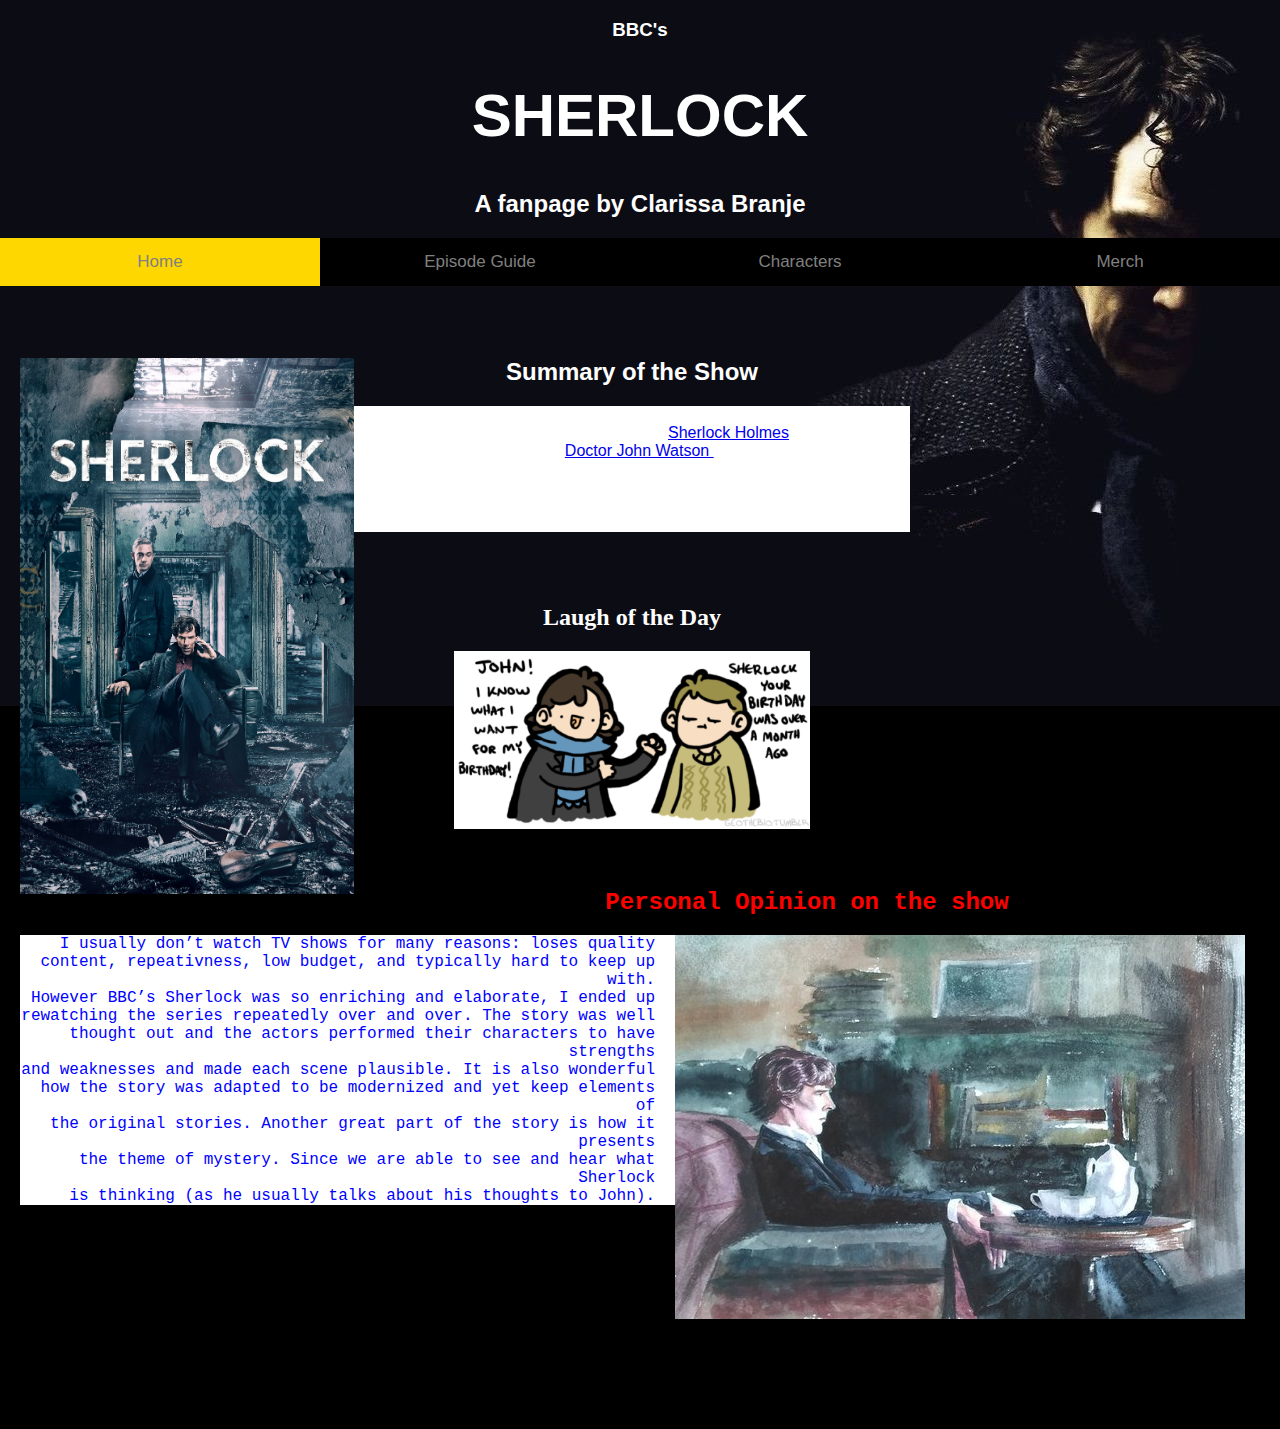
<file: index.html>
<!DOCTYPE html>
<html>
<head>
<meta name="viewport" content="width=device-width, initial-scale=1">
<link rel="stylesheet" type="text/css" href="Main.css">
<link href='http://fonts.googleapis.com/css?family=Oswald' rel='stylesheet' type='text/css'>
<link rel="icon" href="Icon1.jpg">     
<title>HOLME PAGE</title>
<meta name="viewport" content="width=device-width, initial-scale=1">
<style>
.mySlides {display:none;}
</style>
<style>
  {box-sizing: border-box}

body, html {
  height: 100%;
  margin: 0;
  font-family: Arial;
}

.tablink {
  background-color: #000;
  color: Grey;
  float: left;
  border: none;
  outline: none;
  cursor: pointer;
  padding: 14px 16px;
  font-size: 17px;
  width: 25%;
}

.tablink:hover {
  background-color: #555;
}

.tabcontent {
  color: white;
  display: none;
  padding: 100px 20px;
  height: 100%;
}

.define {
display: block;
position: absolute;
 margin-left: 150px;
border: none;
left: 300;
}

.button {
  background-color: #4A235A;
  color: white;
  padding: 17px 30px;
  top: 300px;
  display: inline-block;
  font-size: 20px;
  border: none;
}


</style>
</head>

<script>
var slideIndex = 2;
showDivs(slideIndex);

function plusDivs(n) {
  showDivs(slideIndex += n);
}

function showDivs(n) {
  var i;
  var x = document.getElementsByClassName("mySlides");
  if (n > x.length) {slideIndex = 1}
  if (n < 1) {slideIndex = x.length}
  for (i = 0; i < x.length; i++) {
    x[i].style.display = "none";  
  }
  x[slideIndex-1].style.display = "block";  
}

</script>


<body>

<div id="identification">
  <h3>BBC's </h3>
  <div id="Fancy">
  <h1>SHERLOCK</h1>
</div>
  <h2>A fanpage by Clarissa Branje</h2>
<button class="tablink" onclick="openPage('Home', this, 'gold')" id="defaultOpen">Home</button>
<button class="tablink" onclick="openPage('EpisodeGuide', this, 'gold')">Episode Guide</button>
<button class="tablink" onclick="openPage('Characters', this, 'gold')">Characters</button>
<button class="tablink" onclick="openPage('About', this, 'gold')">Merch</button>
 <div id="Home" class="tabcontent">
  <div style="margin-right: 350px;">
 <img src="Image1.jpg" align="left" alt="First Image" style="width:334px;height:536px;">
 <h2>Summary of the Show</h2>
  <p>
  From Sir Arthur Conan Doyle's stories  <br>
  a modernized 21st century <a href="Sherlock.html">Sherlock Holmes</a> <br>
  and his roomate <a href="John.html">Doctor John Watson </a>are off to solve  <br>
  mysterious cases and crimes in London.<br>
  The British crime drama is directed by Mark Gatiss <br>
  and Steven Moffat and stars Benedict Cumberbatch <br>
  and Martin Freeman
  </p>
<br>
<br>
  <h2 style="font-family:verdana;">Laugh of the Day</h2>
    <img src="Image2.jpg" align="centre" bSorder="none" align="centre" alt="Happy Picture" legth="40%" width="40%">
</div>
<br>
<br>
  <h2 style="font-family:courier;"> <font color="red">Personal Opinion on the show </font></h2>
   
  <div style="margin-right: 15px">
      <p style="font-family:courier;" align="right "><img src="Image3.jpg" align="right" alt="Study" style="float:right; width: 30% height:30%; margin-left:20px;"> <font color="blue">
   I usually don’t watch TV shows for many reasons: loses quality <br>
   content, repeativness, low budget, and typically hard to keep up with. <br>
   However BBC’s Sherlock was so enriching and elaborate, I ended up <br>
   rewatching the series repeatedly over and over.  The story was well <br>
   thought out and the actors performed their characters to have strengths<br>
   and weaknesses and made each scene plausible. It is also wonderful <br>
   how the story was adapted to be modernized and yet keep elements of <br>
   the original stories. Another great part of the story is how it presents<br>
   the theme of mystery. Since we are able to see  and hear what Sherlock <br>
   is thinking (as he usually talks about his thoughts to John).</font> </p>
  </div>
<br>
<br>
<br>
<br>
<br>
<br>
</div>
</div>

<div id="EpisodeGuide" class="tabcontent" align="left">
  <br>
  <br>
  <img src="Gif1.gif" alt="Jeans" align="center" width="50%" height="50%">
<br>
<br>

  <h3>Season 1, 2010</h3>
  <img src="Image4.jpg" class="picture" border="none" align= "right" alt="Season 1" width="30%" legth="30%">
  <ol>
  <li>A Study in Pink </li>
  <p>The first episode of the show is based on the first novel of Shelock Holmes: <i>A Study in Scarlet</i>. 
  <br>The episode first case begins with a women dress in all pink found dead with the word "Rache"
  <br> scratched on the floor beside her.</p> 
  <li>The Blind Banker</li>
  <p>Case takes place for a break in of a bank in London</p> 
  <li>The Great Game</li>
  <p>Villian James Moriarty, the mastermind orchestrating all the mysterious crimes, reveals himself. </p> 
  </ol>
  <iframe width="560" height="315" src="https://www.youtube.com/embed/xK7S9mrFWL4" frameborder="0" allow="accelerometer; autoplay; encrypted-media; gyroscope; picture-in-picture" allowfullscreen></iframe>

  <br>
  <br>
 
 <h3>Season 2</h3> 
 <img src="Image5.jpg" class="picture" border="none" align= "right" alt="Season 2" width="30%" legth="30%">
 <ol>
 <li>A Scandal in Belgravia</li>
 <p>Similar to <i>A Study in Pink</i>, the episode is based on the novel: <i>A Scandal in Bohemia</i>.
 <br> In addition, the cold dominatrix, Irene Adler is added into the mix of charachters.</p> 
 <li>The Hounds of Baskerville</li>
 <p>Based on Conan Doyle's <i> The Hound of the Baskervilles</i>, Watson and Holmes are off to
 <br> investigate the sightings of a glowing blue bunny, and a gigantic hound.</p>
 <li>The Reichenbac Fall</li>
 <p>Moriarty conducts a plan to end Sherlock's life, however, the plan twists to the fall 
 <br>of both sides to a fatal end.</p>
 </ol>
 <iframe width="560" height="315" src="https://www.youtube.com/embed/bF71IxmOdeE" frameborder="0" allow="accelerometer; autoplay; encrypted-media; gyroscope; picture-in-picture" allowfullscreen></iframe>
 <br>
 <br>

 <h3>Season 3</h3>
 <img src="Image6.jpg" class="picture" border="none" align= "right" alt="Season 3" width="30%" legth="30%">
 <ol>
 <li>The Empty Hearse</li>
 <p>The return of Sherlock shakes up John, however, there is an underground terrorist attack 
 <br>about to unfold. This returning episode was highly anticipated as it is the highest rated
 <br> veiwing drama episode shown on UK TV.</p>
 <li>The Sign of Three</li>
 <p>John and Mary Morstan are planning to get married, John wants Sherlock to be his best man,
 <br> but Sherlock has another problem on hand.</p>
 <li>His Last Vow</li>
 <p>Sherlock goes head to head against a new mastermind Charles Augustus Miverton. Based on 
 <br>another original work, the episode endangers the safty of John's wife Mary.</p>
 </ol>
 <iframe width="560" height="315" src="https://www.youtube.com/embed/9UcR9iKArd0" frameborder="0" allow="accelerometer; autoplay; encrypted-media; gyroscope; picture-in-picture" allowfullscreen></iframe>
 <br>
 <h3>Season 4</h3>
 <img src="Image7.jpg" class="picture" border="none" align= "right" alt="Season 4" width="30%" legth="30%">
 <ol>
 <li>The Six Thatchers</li>
 <p>A new chase begins following a criminal who is smashing, head statues of the previous 
 <br> Prime Minister Margaret Thatcher.</p>
 <li>The Lying Detective</li>
 <p>Sherlock is needs to find out what is wrong with Culverton Smith and what secrets he holds</p>
 <li>The Final Problem</li>
 <p>The last and Finale episode to the Show. Sherlock has to solve a series of problems to save 
<br>those closest to him.</p>
</ol>
<iframe width="560" height="315" src="https://www.youtube.com/embed/qlcWFoNqZHc" frameborder="0" allow="accelerometer; autoplay; encrypted-media; gyroscope; picture-in-picture" allowfullscreen></iframe>
<br>

 <h3>Extra Screenings</h3>
 <li>The Abominable Bride </li>
 <img src="Image8.jpg" class="picture" border="none" align= "right" alt="Special" width="30%" length="30%">
 <p>With this 2016 Special the Cast appears again however, the setting of the plot takes 
 <br>place between present day and the Victorian era. The Case is on a women who commited
 <br> murder and then allegedly killed shot herself in the face and been proclaimed dead.
 <br> However sightings of her continue as she kills other men.</p> 
<iframe width="560" height="315" src="https://www.youtube.com/embed/V8LWfc29J_E" frameborder="0" allow="accelerometer; autoplay; encrypted-media; gyroscope; picture-in-picture" allowfullscreen></iframe>
</div>


<div id="About" class="tabcontent" align="left"> 
<h1>Check out our Bestseller</h1>
<form>
  <input type="button" class="button" align="right" style="float: right; position: fixed; margin-left: 500px" value="Contact if interested!!" />
  </form>
  <H2>Fungo Pop Figuines</H2>
<p>Sluth some crimes with a partner from the show!</p>
<p>By clicking NEXT you can preview the following optiosn:</p>
<p>Sherlock, John, Jim, and Irene</p>
<input type="button" class="button" value="BACK" onclick="plusDivs(-1)"&#10094;> </form>
<input type="button" class="button"  value="NEXT" onclick="plusDivs(1)"&#10095;></form>
<img class="mySlides" src="Image9.jpg" style="width:30%" >
<img class="mySlides" src="Image10.jpg" style="width:30%" >
<img class="mySlides" src="Image11.jpg" style="width:30%" >
<img class="mySlides" src="Image12.jpg" style="width:30%" >
<p>VALUE PACK!</p>
<p>While each Figurine is worth 30$ each, you could spend buy all 4 </p>
<p> for the price of 3!</p>
<p>Contact blogger with email at clarissa.branje@uoit.net</p>
<br>
<br>
<h1>Office Supplies</h1>
<h2>Sherlock Pen Package</h2>
<p>Elegent writing set for the true note sluthers</p>
<img src="Image13.jpg" style="width:30%">
<p>While each package of 2 pens is priced at 10$ </p>
<p>Contact blogger with email at clarissa.branje@uoit.net</p>
<br>
<br>
<h2>22B Notebook</h2>
<p>Cover of the Notebook has the appearance</p>
<p>of the infamous flat door.</p>
<img src="Image14.jpg" style="width:30%">
<p>200 paged notbook ~ 15$</p>
<p>Contact blogger with email at clarissa.branje@uoit.net</p>
<br>
<br>
<h2>Mugged Crazed?</h2>
<p>2 Versions of the mug available!</p>
<p>One of the holmes-Watson address, and the second</p>
<p>is a pun of the two rivals of the series</p>
<img src="Image15.jpg" style="width:30%">
<img src="Image16.jpg" style="width:30%">
<p>Mugs are worth 10$, however by a set of 2</p>
<p>for only 17$</p>
<p>Contact blogger with email at clarissa.branje@uoit.net</p>
<br>
<br>
<h1>Apparel</h1>
<h2>Sluther Sweater</h2>
<p>Watch out Irene!</p>
<p>A certain password may be written on this sweater!</p>
<img src="Image17.jpg"style="width:30%">
<p>Sweater is price at 35% each</p>
<p>Sizes availave are XS, S, M, L, and XL</p>
<p>Contact blogger with email at clarissa.branje@uoit.net</p>
<br>
<br>
<h2>Dress like Sherlock!</h2>
<p>Blue Scarf</p>
<p>There is a reason why Sherlock never leaves his flat</p>
<p>in cold weather without his scarf! This scarf will</p>
<p>keep you looking sharp and self warm.</p>
<img src="Image18.jpg" style="width:30%">
<p>Priced at 20$</p>
<p>Contact blogger with email at clarissa.branje@uoit.net</p>
<br>
<br>
</div>

<div id="Characters" class="tabcontent">
<div id="Format">
<div id=Sherlocks table>
  <table border="2">
  <tr>
    <th><h2>Character </h2></th>
    <th><h2>Actor</h2></th>
    <th><h2>Image</h2></th>
    <th><h2>Video</h2></th>
  </tr>
  


  <tr>
     <td> <h3>Sherlock Holmes</h3> <br>
    <p> Sherlock is a very intellient man and uses his observation and memory skills to help solve criminal mysteries for the police. He often is cold to others as he finds sentiment on the "losing side", an thus is often found to be a bit disrespectful. He is very sarcastic and often is bored. Click <a href="Sherlock.html">HERE</a>  for more on Sherlock!</p>
 
   </td>
   <td> <h3>Benedict Cumberbatch</h3> <br>
    <p>This  actor was born in July 19th 1976. Cumberbatch is known for his roles like Stephen Hawking in the BBC drama <i>Hawking</i> and has appeared in many popular films like Smaug from <i>The Hobbit</i> and Dr. Stephn Strange in <i>Docter Strange</i>.</p>
   </td>
     <td> <img src="Image19.jpg" border="none" align= "center" alt="Sherlock Picture" width="100%" length="100%"></td>
    <td><iframe width="560" height="315" src="https://www.youtube.com/embed/RQTl9deFKn8" frameborder="0" allow="accelerometer; autoplay; encrypted-media; gyroscope; picture-in-picture" allowfullscreen></iframe></td>
  </tr>
  
  <tr>
   <td> <h3>John Watson</h3> <br>
    <p >John Watson is Sherlocks best friend and accompanies his on his many cases. He is a former British Army doctor and before he marries Mary Morstan, he lived in a flat with Sherlock. Click <a href="John.html">HERE </a> for more on John Watson</p>
   </td>
   <td> <h3>Martin Freeman</h3> <br>
    <p>Freeman was born on September 8th, 1971 and he won BAFTA for best Supporting Actor for his role in Sherlock. Freeman is also known as the lead of Bilbo Baggins for <i>The Hobbit </i>
</p>
   </td>
    <td><img src="Image20.jpg" border="none" align= "center" alt="John Picture" width="100%" length="100%"></td>
    <td><iframe width="560" height="315" src="https://www.youtube.com/embed/SlBXQajNLGw" frameborder="0" allow="accelerometer; autoplay; encrypted-media; gyroscope; picture-in-picture" allowfullscreen></iframe></td>
  </tr>
    
<tr>
  <td> <h3>Jim Moriarty</h3> <br>
    <p >In contrast to Sherlock, Moriarty is the world's only "consulting criminal". He has developed skills at criminal activities and created a large global criminal organisation. Moriarty was obsessed with Sherlock Holmes and appeared to enjoy his role as a villain. Moriarty, like Sherlock, was willing to do anything to stop himself from getting bored.</p>
   </td>
   <td> <h3>Andrew Scott</h3> <br>
    <p>This Irish Actor won the 2012 BAFTA for "Best Supporting Actor in a Drama Series" for the role, and the IFTA Award "Actor in a Supporting Role". He received the 2005 Laurence Olivier Award for Outstanding Achievement in an Affiliate Theatre for the Jerwood Theatre Upstairs production of <i>A Girl in a Car with a Man</i> and an IFTA award for the film<i> Dead Bodies</i>.
</p></td>
  <td><img src="Image21.jpg" border="none" align= "center" alt="Jim Picture" width="100%" length="100%"></td>
  <td><iframe width="560" height="315" src="https://www.youtube.com/embed/YN7DYPJLXkc" frameborder="0" allow="accelerometer; autoplay; encrypted-media; gyroscope; picture-in-picture" allowfullscreen></iframe></td>
</tr>

<tr>
  <td> <h3>Mycroft Holmes</h3> <br>
    <p >Mycroft is Sherlock's older brother of 7 years. He at a constant worry of his brother with his whereabouts as he is one of the only people who understands how he feels. Mycroft is also highly intelligent (though not as good at deductions like Sherlock) and works for the British Government.</p>
   </td>
   <td> <h3>Mark Gatiss</h3> <br>
    <p>Gatiss not only stars but directs Sherlock. He written an episonde for each season: <i>"The Great Game", "The Hounds of Baskerville",</i> and <i>"The Empty Hearse"</i>. His work is also seen/found in <i>Docter Who</i> and <i>The Leaugue of Gentlemen</i>.
</p></td>
   <td><img src="Image22.jpg" border="none" align= "center" alt="Mycroft Picture" width="100%" length="100%"></td>
  <td><iframe width="560" height="315" src="https://www.youtube.com/embed/1cMvdOr9QEg" frameborder="0" allow="accelerometer; autoplay; encrypted-media; gyroscope; picture-in-picture" allowfullscreen></iframe></td>
</tr>

<tr>
  <td> <h3>Molly Hooper</h3> <br>
    <p >Molly works in a morgue at the St. Bartholomew's Hospital in London. Thouout the series, Molly has a crush on Sherlock , however the intensity changes as Molly tries to develop relationships with others as Sherlock dismisses her attempts. Even if he is rude to her, Molly is one of the few people who veiw him as a human (John and Greg often call him a machine). Molly is the only person Shelock will expose his vulnerable moments and hold serious secrets.</p>
   </td>
   <td> <h3>Louise Brealey</h3> <br>
    <p> Louise Brealy was born on March 27th in 1979. She is an Actress, writer, and journalist. She regularly preforms in Letters Live, and had another major rols as Cass in <i>Back</i>
</p></td>
   <td><img src="Image23.jpg" border="none" align= "center" alt="Molly Picture" width="100%" length="100%"></td>
  <td><iframe width="560" height="315" src="https://www.youtube.com/embed/oFUJJwhDrjs" frameborder="0" allow="accelerometer; autoplay; encrypted-media; gyroscope; picture-in-picture" allowfullscreen></iframe></td>
</tr>

<tr>
  <td> <h3>Mrs.Hudson</h3> <br>
    <p >Mrs. Hudson is the landlord of 221 B&C Baker St. where Sherlock and John Watson reside. She allowed a charachter like Sherlock to live there as he ensured her husband was executed for double murder in Florida. She gives them both a lower price than others even though, and often complains that she is not their house keeper (but she cares for the pair in a motherly way).</p>
   </td>
   <td> <h3>Una Stubs</h3> <br>
    <p>This English actor was born in May 1st 1937 and has appeared in many British TV, theaters, and a few films. The actress was also a former Dancer. Some of her best work includes her role as Miss Bat in <i>The Worst Witch</i>. </p>
   </td>
   <td><img src="Image24.jpg" border="none" align= "center" alt="Mrs.Hudson Picture" width="100%" length="100%"></td>
  <td><iframe width="560" height="315" src="https://www.youtube.com/embed/tzP8kBrXCP4" frameborder="0" allow="accelerometer; autoplay; encrypted-media; gyroscope; picture-in-picture" allowfullscreen></iframe></td>
</tr>

<tr>
  <td> <h3>Irene Adler</h3> <br>
    <p >Also known as <i>The Woman</i> Irene enjoys "The Game" and shares an intrest for Sherlock. She is capable of understanding intricacies like Sherlock and is able to outwit him at times. It is a mystery of the connection between the two, however, it is clear that both care for each other's lifes (as Sherlock fell in depression when he learned of her death and fell out of it when he learned she faked it).</p>
   </td>
   <td> <h3>Laura Pulver</h3> <br>
    <p>This English actor was born in September 1st in 1980. She has played Erin Watts in the spy drama <i>Spooks</i>. She won the 2016 Olivier Award for Best Supporting Actress in a Musical in the West End's revival of the hit Broadway musical <i>Gypsy</i>.</p>
   </td>
   <td><img src="Image25.jpg" border="none" align= "center" alt="Irene Picture" width="100%" length="100%"></td>
  <td><iframe width="560" height="315" src="https://www.youtube.com/embed/tLakWRD7uMw" frameborder="0" allow="accelerometer; autoplay; encrypted-media; gyroscope; picture-in-picture" allowfullscreen></iframe></td>
</tr>


<tr>
 <td> <h3>Greg Lestrade</h3> <br>
    <p >Lestrade is London's Detective Inspector and often needs Sherlock's help with puzzling cases. Lestrade worked with Sherlock for around 5 years however both are still mistifies by each others actions. Sherlock often forgets Gerg's name, and Lestrade often is mystified by Holmes antics.</p>
   </td>
   <td> <h3>Rupert Graves</h3> <br>
    <p>Rupert Graves was born in June 30th in 1963. He is noted for being good at football and having 5 children. He is best known <i>A Room with a View, Maurice,</i> and <i>V for Vendetta</i>. He also made an appearance in <i>Doctor Who</i></p>
   </td>
   <td><img src="Image26.jpg" border="none" align= "center" alt="Greg Picture" width="100%" length="100%"></td>
  <td><iframe width="560" height="315" src="https://www.youtube.com/embed/j_zCePsMPyE" frameborder="0" allow="accelerometer; autoplay; encrypted-media; gyroscope; picture-in-picture" allowfullscreen></iframe></td>
</tr>

<tr>
  <td> <h3>Mary Watson</h3> <br>
    <p >Mary worked as a "nurse" in the same clinic as her to be husband John Watson, however, Mary is a former assassin. Watch the show for more information on this character!</p>
   </td>
   <td> <h3>Amanda Abbington</h3> <br>
    <p>Born in February 28th, 1974, Abbington was also the real-life partner of Martin Freeman (they split in 2016). She is best known for her roles in <i>A Mr Selfridge, Man Stroke Woman,</i> and <i>After You've Gone</i>.</p>
   </td>
   <td><img src="Image27.jpg" border="none" align= "center" alt="Mary Picture" width="100%" length="100%"></td>
  <td><iframe width="560" height="315" src="https://www.youtube.com/embed/kBzSQERB-3g" frameborder="0" allow="accelerometer; autoplay; encrypted-media; gyroscope; picture-in-picture" allowfullscreen></iframe></td>
</tr>


</table>
</div>
</div>




</div>

<script>
function openPage(pageName,elmnt,color) {
  var i, tabcontent, tablinks;
  tabcontent = document.getElementsByClassName("tabcontent");
  for (i = 0; i < tabcontent.length; i++) {
    tabcontent[i].style.display = "none";
  }
  tablinks = document.getElementsByClassName("tablink");
  for (i = 0; i < tablinks.length; i++) {
    tablinks[i].style.backgroundColor = "";
  }
  document.getElementById(pageName).style.display = "block";
  elmnt.style.backgroundColor = color;
}
document.getElementById("defaultOpen").click();
</script>



</body>
</html>
</file>
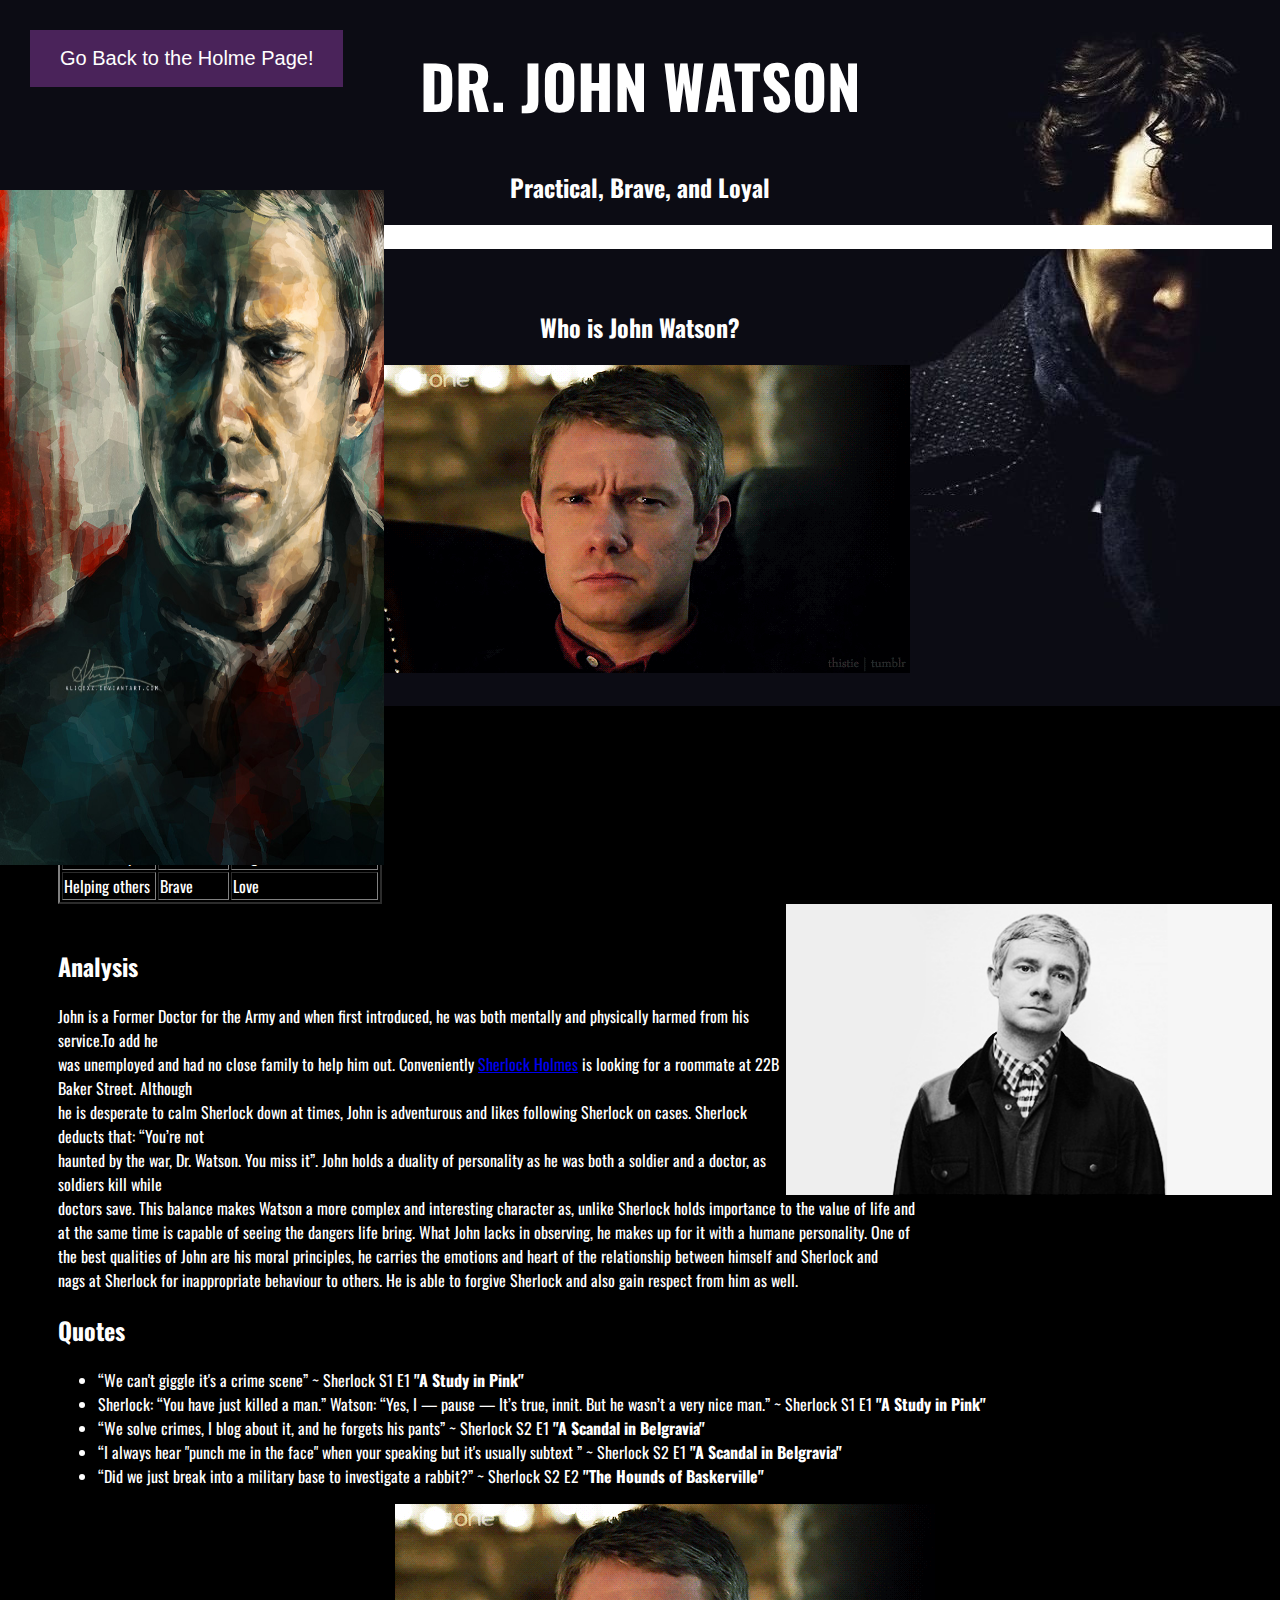
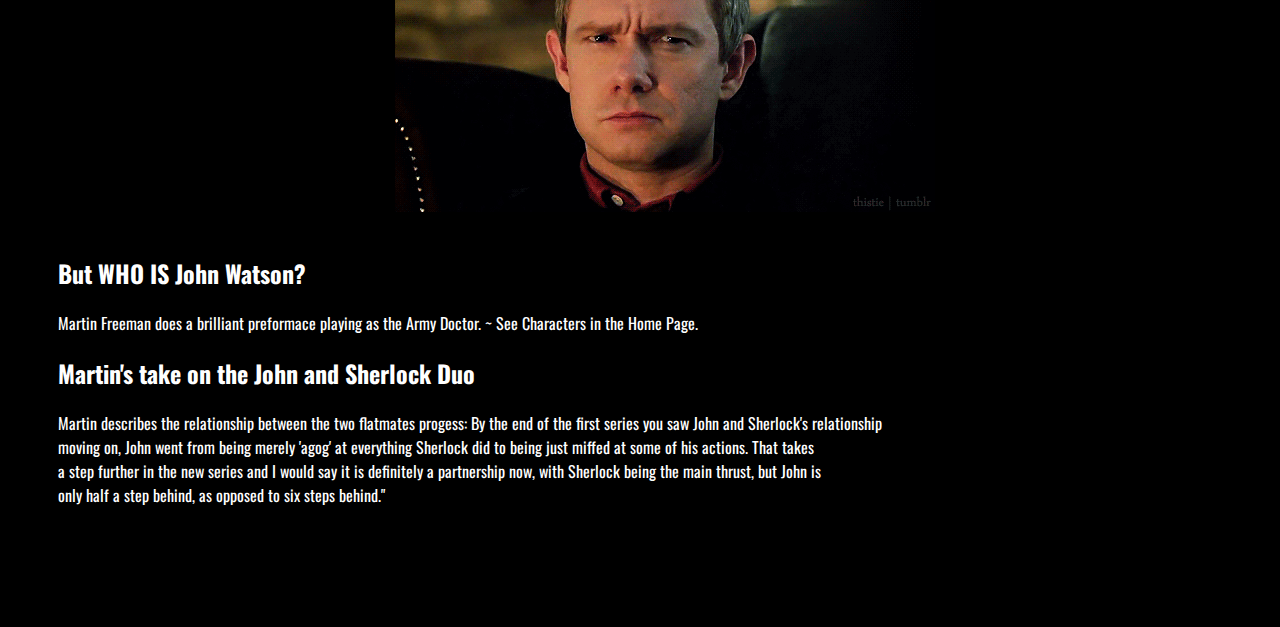
<file: John.html>
<!DOCTYPE html>
<html>
<head>
	
<link rel="stylesheet" type="text/css" href="Main.css">
<link href='http://fonts.googleapis.com/css?family=Oswald' rel='stylesheet' type='text/css'>
<link rel="icon" href="Icon1.jpg">     

<title>John Watson</title>
<style>
.button {
  background-color: #4A235A;
  color: white;
  padding: 17px 30px;
  top: 30px;
  left: 30px;
  display: inline-block;
  position: fixed;
  font-size: 20px;
  border: none;
}

.picture1 {
display: block;
position: absolute;
 margin-top: 150px;
border: none;
left: 0;
width: 30%;
height: 75%;
}


</style>

</head>
<body>
<img src="Image30.jpg" class="picture1" alt="John Picture">

<div id= Fancy>
	<form>
	<input type="button" class="button" style="float: left;" value="Go Back to the Holme Page!" onclick="window.location.href='index.html'" />
	</form>
	<h1 >DR. JOHN WATSON</h1>
</div>
	<div id="identification">
	<h2>Practical, Brave, and Loyal</h2>
	<p>A fanpage by Clarissa Branje</p>

	<br>
	<h2>Who is John Watson?</h2>
	<img src="Gif4.gif" alt="Blinded by the light">
</div>

<div id="Format">
<br>
<h2>Character Table</h2>
<div id=Sherlocks table>
	<table border="2">
  <tr>
    <th>Intrests</th>
    <th>Traits</th>
    <th>Growth/Finding Value:</th>
  </tr>
  
  <tr>
    <td>Thill-seeking</td>
    <td>Empathetic</td>
    <td>Focus</td>
  </tr>
  
  <tr>
 	<td>Moral Compass</td>
    <td>Practical</td>
    <td>Forgiveness</td>
  </tr>
    
<tr>
	<td>Helping others</td>
	<td>Brave</td>
	<td>Love</td>
</tr>

</table>
</div>
<img src="Image31.jpg" class="picture" border="none" align= "right" alt="Sherlock Picture" width="40%" legth="40%">
<br>	
	<h2>Analysis</h2>
	
<p>John is a Former Doctor for the Army and when first introduced, he was both mentally and physically harmed from his service.To add he <br>
was unemployed and had no close family to help him out. Conveniently <a href="Sherlock.html">Sherlock Holmes</a> is looking for a roommate at 22B Baker Street. Although <br>
he is desperate to calm Sherlock down at times, John is adventurous and likes following Sherlock on cases.  Sherlock deducts that: “You’re not <br>
haunted by the war, Dr. Watson. You miss it”.  John holds a duality of personality as he was both a soldier and a doctor, as soldiers kill while<br>
doctors save. This balance makes Watson a more complex and interesting character as, unlike Sherlock holds importance to the value of life and <br>
at the same time is capable of seeing the dangers life bring. What John lacks in observing, he makes up for it with a humane personality. One of<br>
the best qualities of John are his moral principles, he carries the emotions and heart of the relationship between himself and Sherlock and <br>
nags at Sherlock for inappropriate behaviour to others. He is able to forgive Sherlock and also gain respect from him as well.

<div id="Quotes">
<h2><b>Quotes</b></h2>
<ul>
	<li>“We can't giggle it's a crime scene” ~ Sherlock S1 E1 <b>"A Study in Pink"</b></li>
	<li>Sherlock: “You have just killed a man.” Watson: “Yes, I — pause — It’s true, innit. But he wasn’t a very nice man.” ~ Sherlock S1 E1 <b>"A Study in Pink"</b></li>
	<li>“We solve crimes, I blog about it, and he forgets his pants” ~ Sherlock S2 E1 <b>"A Scandal in Belgravia"</b></li> 
	<li>“I always hear "punch me in the face" when your speaking but it's usually subtext ” ~ Sherlock S2 E1 <b>"A Scandal in Belgravia"</b></li> 
	<li>“Did we just break into a military base to investigate a rabbit?”  ~ Sherlock S2 E2 <b>"The Hounds of Baskerville"</b></li> 
</ul>
</div>

<div id="identification">
<img src="Gif4.gif" align="center" alt="Gameon">
</div>
<br>
<div id="Actor">
	<h2> But WHO IS John Watson?</h2>
	<p>Martin Freeman does a brilliant preformace playing as the Army Doctor. ~ See Characters in the Home Page.</p>
	<h2>Martin's take on the John and Sherlock Duo</h2>
	<p>Martin describes the relationship between the two flatmates progess: By the end of the first series you saw John and Sherlock's relationship <br>
	moving on, John went from being merely 'agog' at everything Sherlock did to being just miffed at some of his actions. That takes <br> 
	a step further in the new series and I would say it is definitely a partnership now, with Sherlock being the main thrust, but John is <br>
	only half a step behind, as opposed to six steps behind."</p>
</div>
</div>
<br>
<br>
<br>
<br>
</body>
</html>
</file>
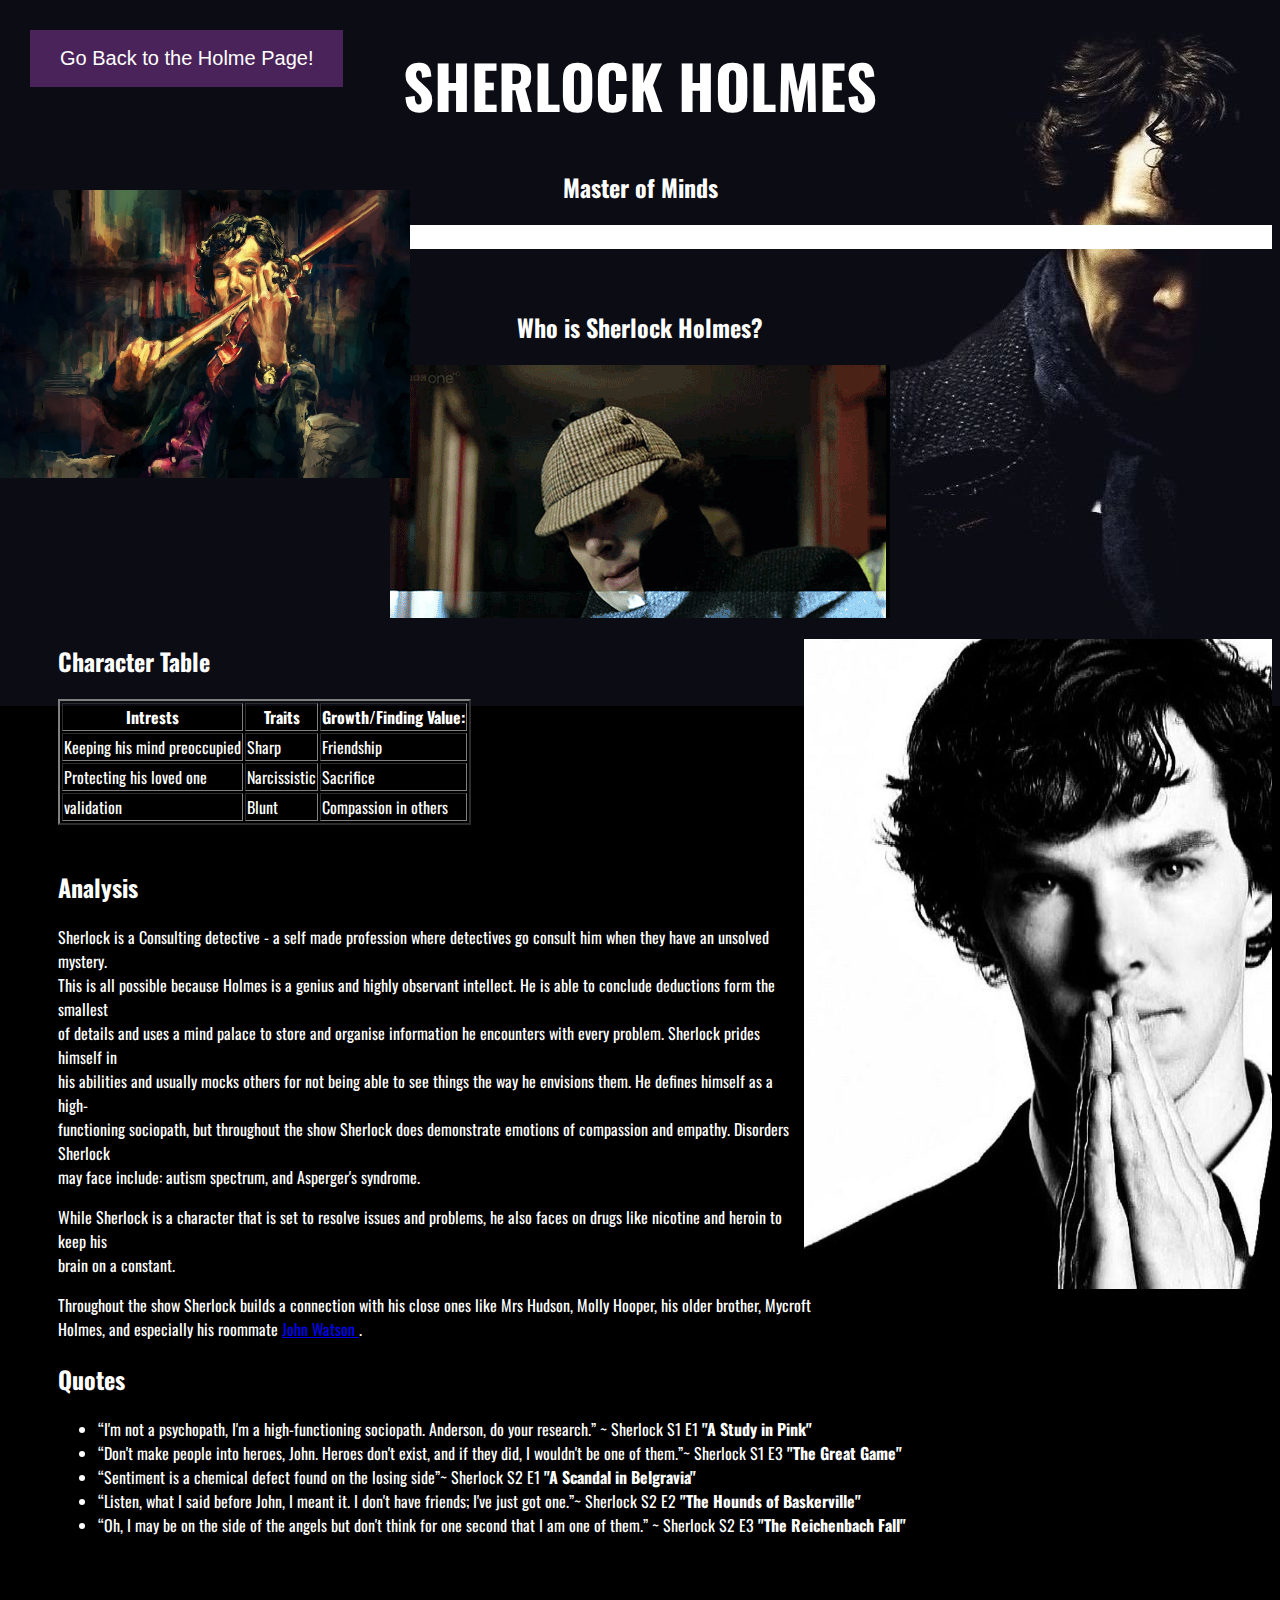
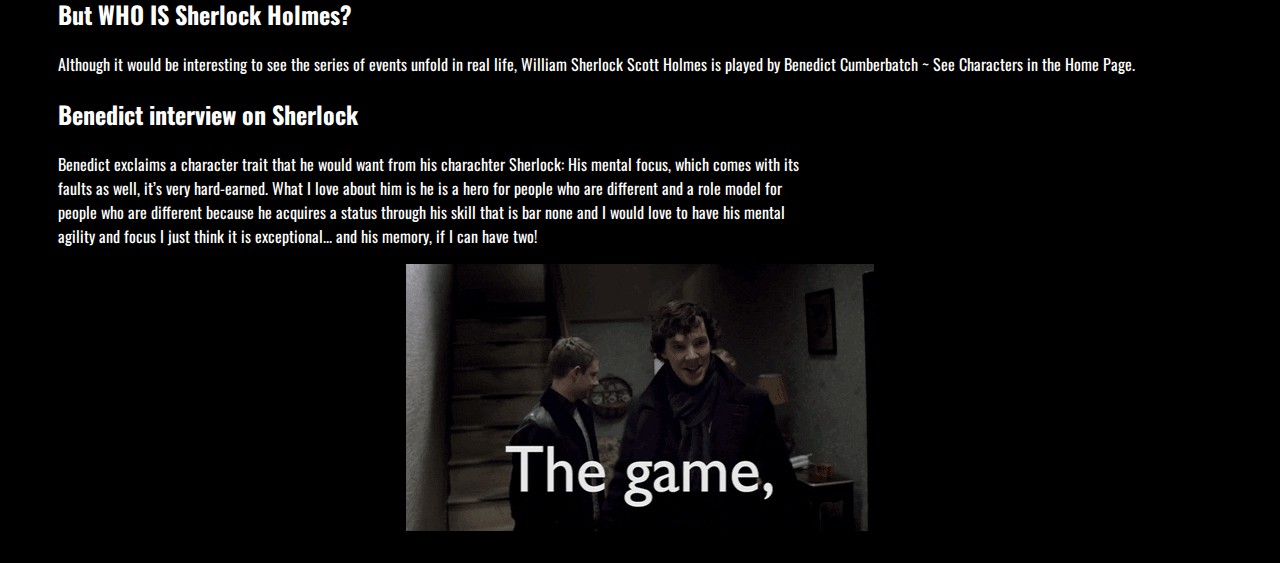
<file: Sherlock.html>
<!DOCTYPE html>
<html>
<head>
	
<link rel="stylesheet" type="text/css" href="Main.css">
<link href='http://fonts.googleapis.com/css?family=Oswald' rel='stylesheet' type='text/css'>
<link rel="icon" href="Icon1.jpg">     
<title>SHERLOCK HOLMES</title>
<style>
.button {
  background-color: #4A235A;
  color: white;
  padding: 17px 30px;
  top: 30px;
  left: 30px;
  display: inline-block;
  position: fixed;
  font-size: 20px;
  border: none;
}

.picture1 {
display: block;
position: absolute;
 margin-top: 150px;
border: none;
left: 0;
width: 32%;
height: 32%;
}

.format{
	margin-left: 500px;
}

</style>

</head>
<body>
<img src="Image28.jpg" class="picture1" alt="Sherlock Picture">

<div id= Fancy>
	<form>
	<input type="button" class="button" style="float: left;" value="Go Back to the Holme Page!" onclick="window.location.href='index.html'" />
	</form>

	<h1 > SHERLOCK HOLMES</h1>
</div>
	<div id="identification">
	<h2>Master of Minds</h2>
	<p>A fanpage by Clarissa Branje</p>

	<br>
	<h2>Who is Sherlock Holmes?</h2>
	<img src="Gif2.gif" alt="Blinded by the light">
<p>
	
</p>
</div>
<img src="Image29.jpg" class="picture" border="none" align= "right" alt="Sherlock Picture" width="37%" legth="37%">

<div id="Format">
<h2>Character Table</h2>
<div id=Sherlocks table>
	<table border="2">
  <tr>
    <th>Intrests</th>
    <th>Traits</th>
    <th>Growth/Finding Value:</th>
  </tr>
  
  <tr>
    <td>Keeping his mind preoccupied</td>
    <td>Sharp</td>
    <td>Friendship</td>
  </tr>
  
  <tr>
 	<td>Protecting his loved one</td>
    <td>Narcissistic</td>
    <td>Sacrifice</td>
  </tr>
    
<tr>
	<td>validation</td>
	<td>Blunt</td>
	<td>Compassion in others</td>
</tr>

</table>
</div>

<br>
	<h2>Analysis</h2>
	
<p>Sherlock is a Consulting detective - a self made profession where detectives go consult him when they have an unsolved mystery. <br>
This is all possible because Holmes is a genius and highly observant intellect. He is able to conclude deductions form the smallest <br>
of details and uses a mind palace to store and organise information  he encounters with every problem. Sherlock prides himself in <br>
his abilities and usually mocks others for not being able to see things the way he envisions them. He defines himself as a high-<br>
functioning sociopath, but throughout the show Sherlock does demonstrate emotions of compassion and empathy. 
Disorders Sherlock<br>
may face include: autism spectrum, and Asperger's syndrome.
</p>	
<p>
While Sherlock is a character that is set to resolve issues and problems, he also faces on drugs like nicotine and heroin to keep his<br>
brain on a constant. 
</p>
<p>Throughout the show Sherlock builds a connection with his close ones like Mrs Hudson, Molly Hooper, his older brother, Mycroft <br>
Holmes, and especially his roommate <a href="John.html"> John Watson </a>. </p>



<div id="Quotes">
<h2><b>Quotes</b></h2>
<ul>
	<li>“I'm not a psychopath, I'm a high-functioning sociopath. Anderson, do your research.” ~ Sherlock S1 E1 <b>"A Study in Pink"</b></li>
	<li>“Don't make people into heroes, John. Heroes don't exist, and if they did, I wouldn't be one of them.”~ Sherlock S1 E3 <b>"The Great Game"</b></li>  
	<li>“Sentiment is a chemical defect found on the losing side”~ Sherlock S2 E1 <b>"A Scandal in Belgravia"</b></li> 
	<li>“Listen, what I said before John, I meant it. I don't have friends; I've just got one.”~ Sherlock S2 E2 <b>"The Hounds of Baskerville"</b></li> 
	<li>“Oh, I may be on the side of the angels but don't think for one second that I am one of them.”  ~ Sherlock S2 E3 <b>"The Reichenbach Fall"</b></li>
</ul>
</div>
<br>
<div id="Actor">
	<h2> But WHO IS Sherlock Holmes?</h2>
	<p>Although it would be interesting to see the series of events unfold in real life, William Sherlock Scott Holmes is played by Benedict Cumberbatch ~ See Characters in the Home Page.</p>
	<h2>Benedict interview on Sherlock</h2>
	<p>Benedict exclaims a character trait that he would want from his charachter Sherlock: His mental focus, which comes with its <br>
	faults as well, it’s very hard-earned. What I love about him is he is a hero for people who are different and a role model for <br>
	people who are different because he acquires a status through his skill that is bar none and I would love to have his mental <br>
	agility and focus I just think it is exceptional... and his memory, if I can have two!
	</p>
</div>
</div>
<div id="identification">
<img src="Gif3.gif" align="center" alt="Gameon">
</div>
<br>
</body>
</html>
</file>
<file: Main.css>
#identification 
	{
		text-align: center;
		body { background-color:blue; }
		.highlightme { background-color:#FFFF00; }
		p { background-color:#FFFFFF; }
	}

#Home
{


}

#EpisodeGuide {}
#Characters {
body {
	font-family:courier;
	font-size: 2;
	color: #ff0000;
	
}

}
#About {}
#Fancy
{
Snell Roundhand;
text-align: center;
font-size: 30px;
}

#Format {
margin-left: 50px;
}

	body
	 {
	 	font-family: 'Oswald',sans-serif;
    	color: white;
	 	background-image: url("Wallpaper1.jpg"); 
	 	background-repeat: no-repeat, repeat;
		background-color: #000;
		background-size: auto;
	}
</file>
